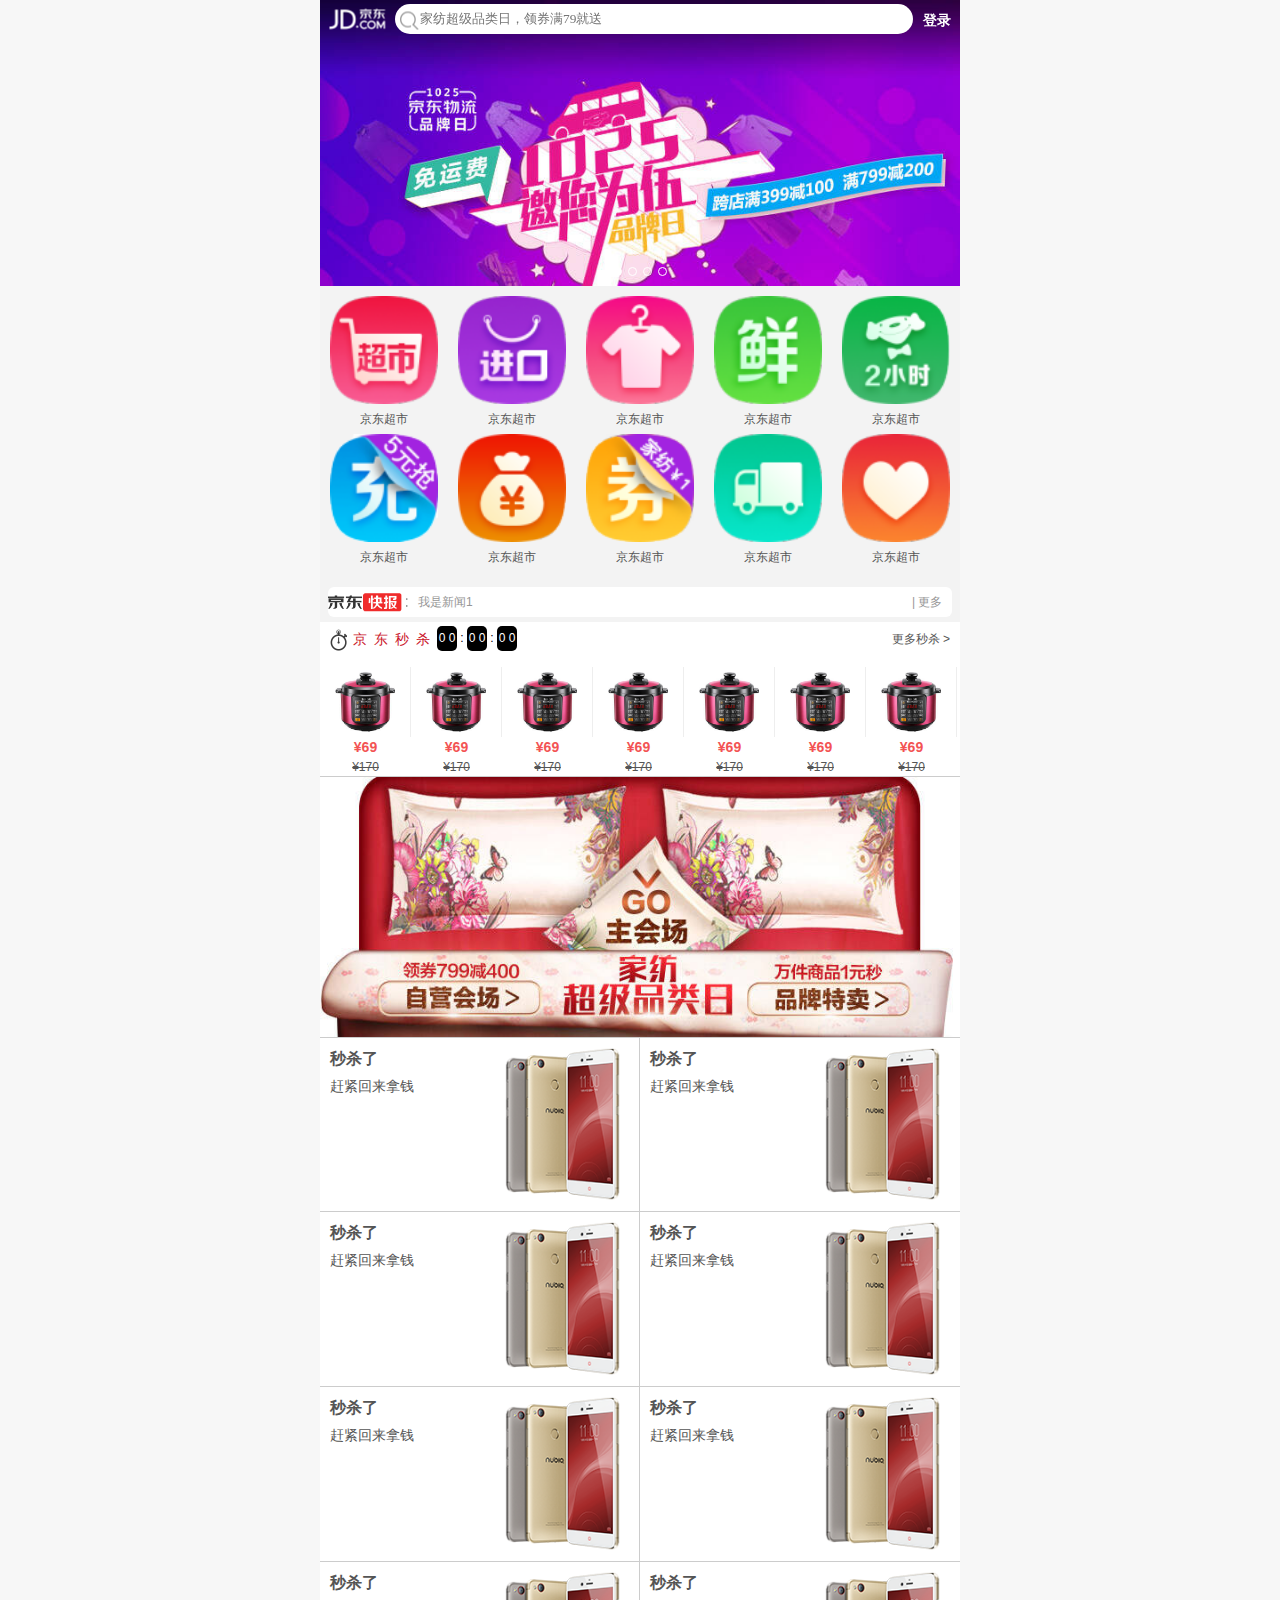
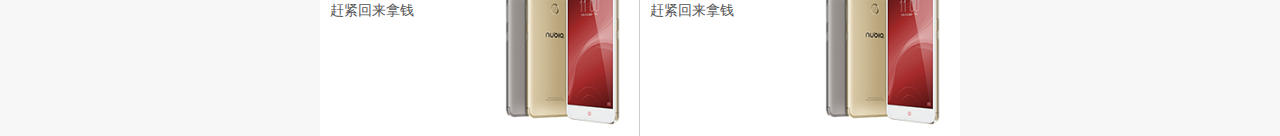
<file: index.html>
<!DOCTYPE html>
<html lang="en">
<head>
	<meta charset="UTF-8">
	<meta name="viewport" content="width=device-width, user-scalable=no, initial-scale=1.0, maximum-scale=1.0, minimum-scale=1.0">
	<title>Document</title>
	<link rel="stylesheet" href="css/base.css">
	<link rel="stylesheet" href="css/common.css">
	<link rel="stylesheet" href="css/index.css">
</head>
<body>
	<!-- 头部开始 -->
	<header class="jd-header clearfix">
		<div class="left fl jd-icons cw-center"></div>
		<a href="#" class="right fr">登录</a>
		<div class="center jd-icons cw-center-y">
			<input type="search" placeholder="家纺超级品类日，领券满79就送">
		</div>
	</header>

	<!-- 焦点图区域 -->
	<section class="jd-carouse">
		<ul class="carouse-wrap">
			<li><a href="#"><img src="image/imgs/banner01.jpg" alt=""></a></li>
			<li><a href="#"><img src="image/imgs/banner02.jpg" alt=""></a></li>
			<li><a href="#"><img src="image/imgs/banner03.jpg" alt=""></a></li>
			<li><a href="#"><img src="image/imgs/banner04.jpg" alt=""></a></li>
		</ul>
		<ol class="point-wrap">
		</ol>
	</section>

	<!-- 导航区域 -->
	<nav class="jd-nav">
		<ul class="clearfix">
			<li class="fl w20">
				<a href="#"><img src="image/icons/nav01.png" alt=""></a>
				<p class="nav-txt">京东超市</p>
			</li>
			<li class="fl w20">
				<a href="#"><img src="image/icons/nav02.png" alt=""></a>
				<p class="nav-txt">京东超市</p>
			</li>
			<li class="fl w20">
				<a href="#"><img src="image/icons/nav03.png" alt=""></a>
				<p class="nav-txt">京东超市</p>
			</li>
			<li class="fl w20">
				<a href="#"><img src="image/icons/nav04.png" alt=""></a>
				<p class="nav-txt">京东超市</p>
			</li>
			<li class="fl w20">
				<a href="#"><img src="image/icons/nav05.png" alt=""></a>
				<p class="nav-txt">京东超市</p>
			</li>
			<li class="fl w20">
				<a href="#"><img src="image/icons/nav06.png" alt=""></a>
				<p class="nav-txt">京东超市</p>
			</li>
			<li class="fl w20">
				<a href="#"><img src="image/icons/nav07.png" alt=""></a>
				<p class="nav-txt">京东超市</p>
			</li>
			<li class="fl w20">
				<a href="#"><img src="image/icons/nav08.png" alt=""></a>
				<p class="nav-txt">京东超市</p>
			</li>
			<li class="fl w20">
				<a href="#"><img src="image/icons/nav09.png" alt=""></a>
				<p class="nav-txt">京东超市</p>
			</li>
			<li class="fl w20">
				<a href="#"><img src="image/icons/nav10.png" alt=""></a>
				<p class="nav-txt">京东超市</p>
			</li>
		</ul>
	</nav>
	
	<!-- 京东快报 -->
	<section class="jd-news">
		<div class="jd-news-wrap clearfix">
			<div class="left fl">
				<img class="c-center" src="image/icons/jd-news-tit.png" alt="">
			</div>
			<a href="#" class="right fr">| 更多</a>
			<div class="center news-scroll-wrap">
				<ul class="jd-news-scroll">
					<li class="one-txt-cut"><a href="#">我是新闻1</a></li>
					<li class="one-txt-cut"><a href="#">我是新闻2</a></li>
					<li class="one-txt-cut"><a href="#">我是新闻3</a></li>
					<li class="one-txt-cut"><a href="#">我是新闻4</a></li>
					<li class="one-txt-cut"><a href="#">我是新闻5</a></li>
				</ul>
			</div>
		</div>
	</section>
	
	<!-- 京东秒杀 -->
	<section class="jd-seckill">
		<div class="jd-kill-t clearfix">
			<div class="jd-kill-time fl jd-icons cw-center-y">京东秒杀
				<div class="jd-time-info c-center-y clearfix">
					<span>0</span>
					<span>0</span>
					<span>:</span>
					<span>0</span>
					<span>0</span>
					<span>:</span>
					<span>0</span>
					<span>0</span>
				</div>
			</div>
			<div class="jd-kill-more fr">更多秒杀 ></div>
		</div>
		<div class="jd-kill-b">
			<ul class="jd-kill-scroll clearfix">
				<li class="fl">
					<a class="jd-kill-pro" href="#"><img class="c-center" src="image/imgs/sec01.jpg" alt=""></a>
					<p class="new-pri">¥69</p>
					<p class="old-pri">¥170</p>
				</li>
				<li class="fl">
					<a class="jd-kill-pro" href="#"><img class="c-center" src="image/imgs/sec01.jpg" alt=""></a>
					<p class="new-pri">¥69</p>
					<p class="old-pri">¥170</p>
				</li>
				<li class="fl">
					<a class="jd-kill-pro" href="#"><img class="c-center" src="image/imgs/sec01.jpg" alt=""></a>
					<p class="new-pri">¥69</p>
					<p class="old-pri">¥170</p>
				</li>
				<li class="fl">
					<a class="jd-kill-pro" href="#"><img class="c-center" src="image/imgs/sec01.jpg" alt=""></a>
					<p class="new-pri">¥69</p>
					<p class="old-pri">¥170</p>
				</li>
				<li class="fl">
					<a class="jd-kill-pro" href="#"><img class="c-center" src="image/imgs/sec01.jpg" alt=""></a>
					<p class="new-pri">¥69</p>
					<p class="old-pri">¥170</p>
				</li>
				<li class="fl">
					<a class="jd-kill-pro" href="#"><img class="c-center" src="image/imgs/sec01.jpg" alt=""></a>
					<p class="new-pri">¥69</p>
					<p class="old-pri">¥170</p>
				</li>
				<li class="fl">
					<a class="jd-kill-pro" href="#"><img class="c-center" src="image/imgs/sec01.jpg" alt=""></a>
					<p class="new-pri">¥69</p>
					<p class="old-pri">¥170</p>
				</li>
				<li class="fl">
					<a class="jd-kill-pro" href="#"><img class="c-center" src="image/imgs/sec01.jpg" alt=""></a>
					<p class="new-pri">¥69</p>
					<p class="old-pri">¥170</p>
				</li>
			</ul>
		</div>
	</section>

	<!-- 京东主会场 -->
	<section class="jd-main">
		<ul class="clearfix">
			<li class="w33 fl"><a href="#"><img src="image/imgs/item01.jpg" alt=""></a></li>
			<li class="w33 fl"><a href="#"><img src="image/imgs/item02.jpg" alt=""></a></li>
			<li class="w33 fl"><a href="#"><img src="image/imgs/item03.jpg" alt=""></a></li>
		</ul>
	</section>
	
	<!-- 产品图区域 -->
	<section class="jd-product">
		<div class="jd-pro-items top-line clearfix">
			<div class="jd-pro-item fl w50 right-line">
				<div class="jd-pro-txt">
					<h3>秒杀了</h3>
					<p>赶紧回来拿钱</p>
				</div>
				<div class="jd-pro-pic fr">
					<img src="image/imgs/product01.jpg" alt="">
				</div>
			</div>
			<div class="jd-pro-item fl w50">
				<div class="jd-pro-txt">
					<h3>秒杀了</h3>
					<p>赶紧回来拿钱</p>
				</div>
				<div class="jd-pro-pic fr">
					<img src="image/imgs/product01.jpg" alt="">
				</div>
			</div>
		</div>
		<div class="jd-pro-items top-line clearfix">
			<div class="jd-pro-item fl w50 right-line">
				<div class="jd-pro-txt">
					<h3>秒杀了</h3>
					<p>赶紧回来拿钱</p>
				</div>
				<div class="jd-pro-pic fr">
					<img src="image/imgs/product01.jpg" alt="">
				</div>
			</div>
			<div class="jd-pro-item fl w50">
				<div class="jd-pro-txt">
					<h3>秒杀了</h3>
					<p>赶紧回来拿钱</p>
				</div>
				<div class="jd-pro-pic fr">
					<img src="image/imgs/product01.jpg" alt="">
				</div>
			</div>
		</div>
		<div class="jd-pro-items top-line clearfix">
			<div class="jd-pro-item fl w50 right-line">
				<div class="jd-pro-txt">
					<h3>秒杀了</h3>
					<p>赶紧回来拿钱</p>
				</div>
				<div class="jd-pro-pic fr">
					<img src="image/imgs/product01.jpg" alt="">
				</div>
			</div>
			<div class="jd-pro-item fl w50">
				<div class="jd-pro-txt">
					<h3>秒杀了</h3>
					<p>赶紧回来拿钱</p>
				</div>
				<div class="jd-pro-pic fr">
					<img src="image/imgs/product01.jpg" alt="">
				</div>
			</div>
		</div>
		<div class="jd-pro-items top-line clearfix">
			<div class="jd-pro-item fl w50 right-line">
				<div class="jd-pro-txt">
					<h3>秒杀了</h3>
					<p>赶紧回来拿钱</p>
				</div>
				<div class="jd-pro-pic fr">
					<img src="image/imgs/product01.jpg" alt="">
				</div>
			</div>
			<div class="jd-pro-item fl w50">
				<div class="jd-pro-txt">
					<h3>秒杀了</h3>
					<p>赶紧回来拿钱</p>
				</div>
				<div class="jd-pro-pic fr">
					<img src="image/imgs/product01.jpg" alt="">
				</div>
			</div>
		</div>
	</section>
	<script type="text/javascript" src="js/index.js"></script>
</body>
</html>
</file>
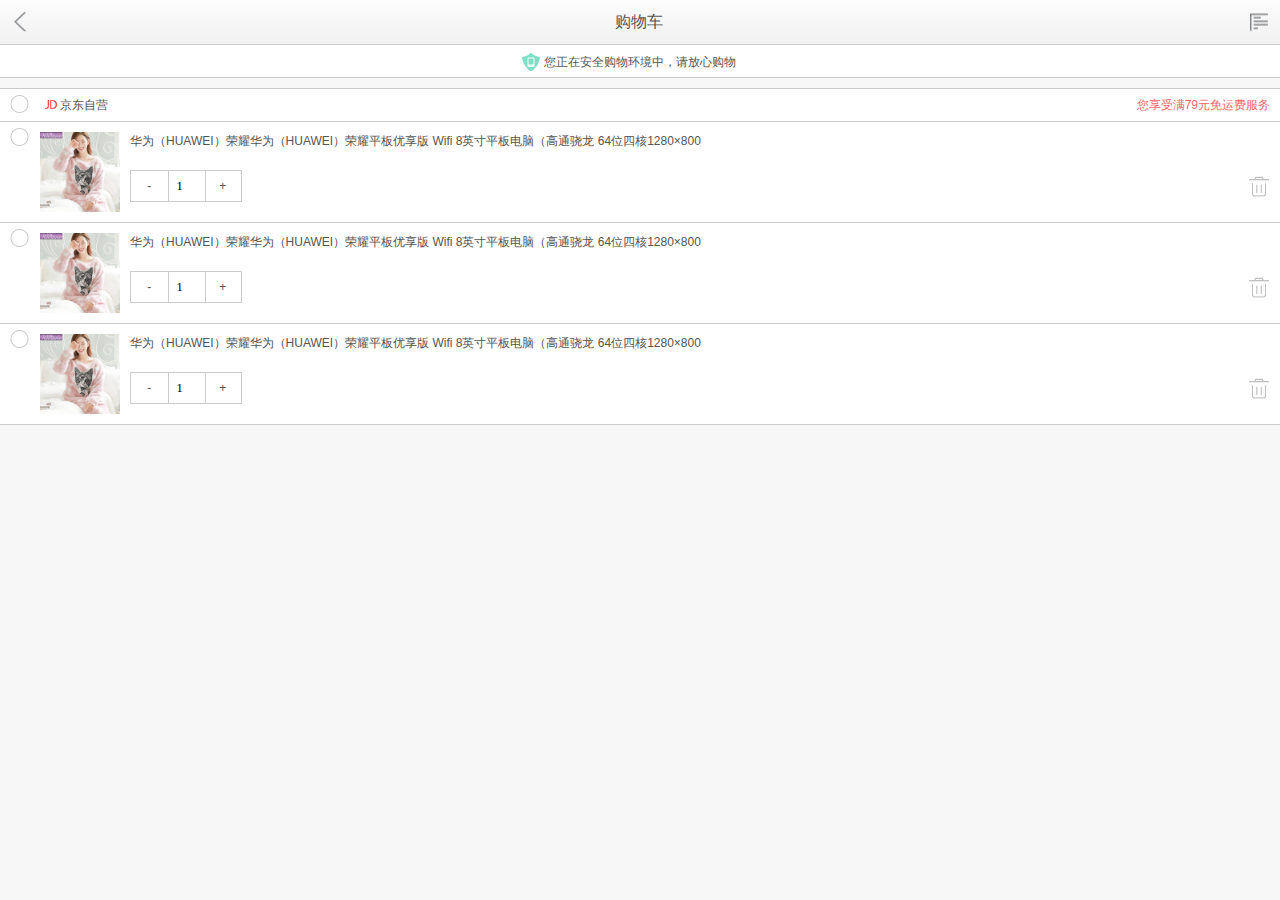
<file: cart.html>
<!DOCTYPE html>
<html lang="en">
<head>
	<meta charset="UTF-8">
	<meta name="viewport" content="width=device-width, user-scalable=no, initial-scale=1.0, maximum-scale=1.0, minimum-scale=1.0">
	<title>购物车页面</title>
	<link rel="stylesheet" href="css/base.css">
	<link rel="stylesheet" href="css/common.css">
	<link rel="stylesheet" href="css/animate.min.css">
	<link rel="stylesheet" href="css/cart.css">
</head>
<body>
	<!-- 头部开始 -->
	<header class="cate-header clearfix">
		<div class="left fl jd-icons cw-center"></div>
		<div class="right fr jd-icons cw-center"></div>
		<div class="center">
			购物车
		</div>
	</header>

	<!-- 安全提示 -->
	<section class="safe-tips mt45">
		<p class="cw-center-y animated bounceIn">您正在安全购物环境中，请放心购物</p>
	</section>
	<!-- 购物车主体 -->
	<section class="cart-main">
		<div class="cart-m-h clearfix">
			<div class="cart-mh-l fl">
				<div class="checkbox-wrap jd-icons cw-center fl" id="checkAll">
					<input type="checkbox">
				</div>
				<div class="jd-zy fl jd-icons cw-center-y">京东自营</div>
			</div>
			<div class="cart-mh-r fr">您享受满79元免运费服务</div>
		</div>
		<div class="cart-m-b">
			<div class="cart-pro-item">
				<div class="checkbox-wrap jd-icons cw-center fl" >
					<input type="checkbox">
				</div>
				<div class="cart-pro-info clearfix">
					<div class="img-wrap fl">
						<img src="image/imgs/detail01.jpg" alt="">
					</div>
					<div class="pro-txt-wrap">
						<p class="pro-txt-t txt-cut">
							华为（HUAWEI）荣耀华为（HUAWEI）荣耀平板优享版 Wifi 8英寸平板电脑（高通骁龙 64位四核1280×800 
						</p>
						<div class="pro-txt-b">
							<div class="pro-tb-l fl">
								<span class="jian">-</span>
								<span class="num"><input type="number" value="1"></span>
								<span class="jia">+</span>
							</div>
							<div class="pro-tb-r fr">
								<div class="del-t"></div>
								<div class="del-b"></div>
							</div>
						</div>
					</div>
				</div>
			</div>
			<div class="cart-pro-item">
				<div class="checkbox-wrap jd-icons cw-center fl" >
					<input type="checkbox">
				</div>
				<div class="cart-pro-info clearfix">
					<div class="img-wrap fl">
						<img src="image/imgs/detail01.jpg" alt="">
					</div>
					<div class="pro-txt-wrap">
						<p class="pro-txt-t txt-cut">
							华为（HUAWEI）荣耀华为（HUAWEI）荣耀平板优享版 Wifi 8英寸平板电脑（高通骁龙 64位四核1280×800 
						</p>
						<div class="pro-txt-b">
							<div class="pro-tb-l fl">
								<span class="jian">-</span>
								<span class="num"><input type="number" value="1"></span>
								<span class="jia">+</span>
							</div>
							<div class="pro-tb-r fr">
								<div class="del-t"></div>
								<div class="del-b"></div>
							</div>
						</div>
					</div>
				</div>
			</div>
			<div class="cart-pro-item">
				<div class="checkbox-wrap jd-icons cw-center fl" >
					<input type="checkbox">
				</div>
				<div class="cart-pro-info clearfix">
					<div class="img-wrap fl">
						<img src="image/imgs/detail01.jpg" alt="">
					</div>
					<div class="pro-txt-wrap">
						<p class="pro-txt-t txt-cut">
							华为（HUAWEI）荣耀华为（HUAWEI）荣耀平板优享版 Wifi 8英寸平板电脑（高通骁龙 64位四核1280×800 
						</p>
						<div class="pro-txt-b">
							<div class="pro-tb-l fl">
								<span class="jian">-</span>
								<span class="num"><input type="number" value="1"></span>
								<span class="jia">+</span>
							</div>
							<div class="pro-tb-r fr">
								<div class="del-t"></div>
								<div class="del-b"></div>
							</div>
						</div>
					</div>
				</div>
			</div>
		</div>
	</section>
	
	<!-- 模态框 -->
	<section class="pop-model">
		<div class="pop-info animated myaniamte c-center">
			<div class="pop-txt">
				<span class="h100"></span>
				<p class="">你确定是否要删除这个商品？</p>
			</div>
			<div class="btn-wrap clearfix">
				<button class="fl cancel">取消</button>
				<button class="fr sure">确定</button>
			</div>
		</div>
	</section>

	<script type="text/javascript" src="js/cart.js"></script>
</body>
</html>
</file>
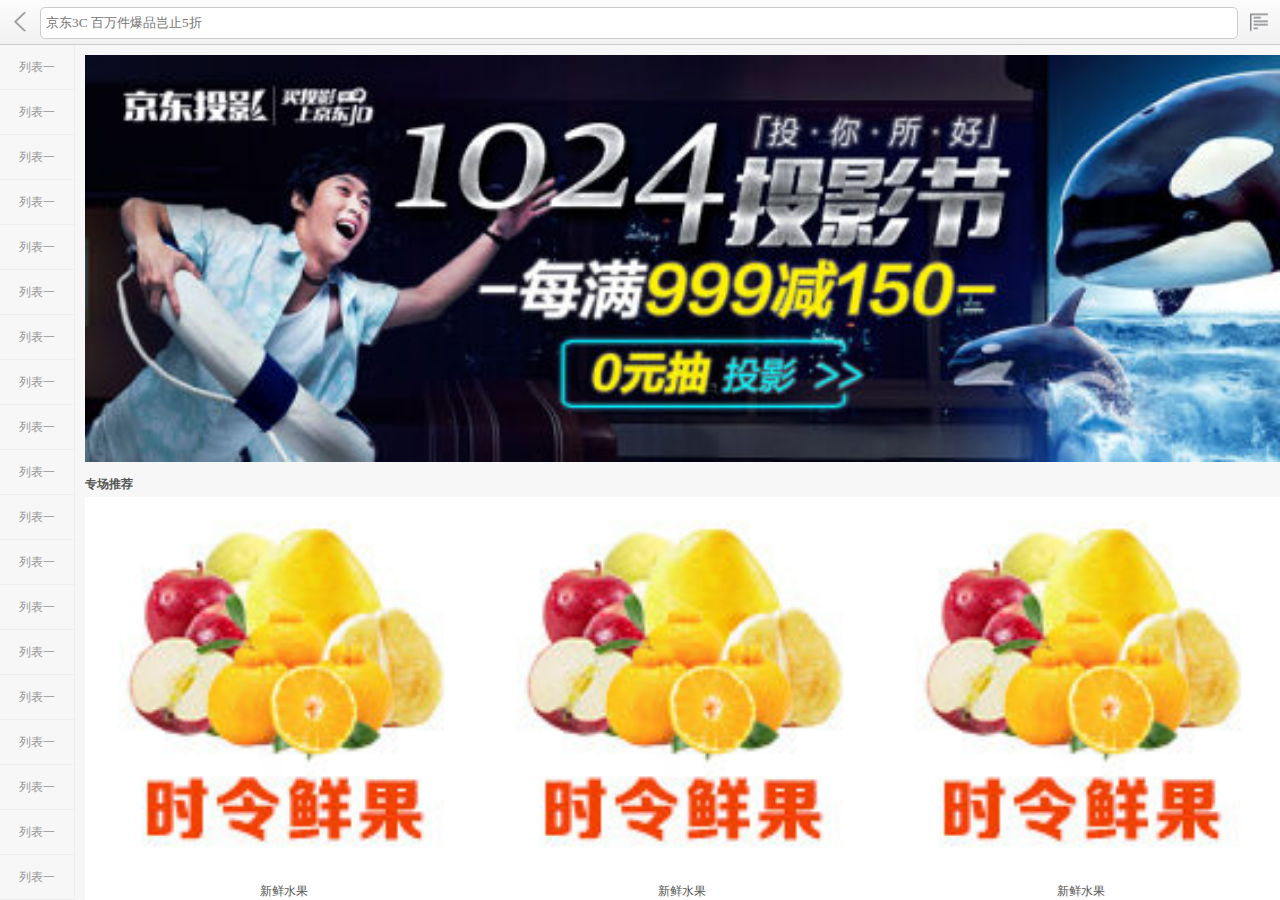
<file: category.html>
<!DOCTYPE html>
<html lang="en">
<head>
	<meta charset="UTF-8">
	<meta name="viewport" content="width=device-width, user-scalable=no, initial-scale=1.0, maximum-scale=1.0, minimum-scale=1.0">
	<title>京东分类页</title>
	<link rel="stylesheet" href="css/base.css">
	<link rel="stylesheet" href="css/common.css">
	<link rel="stylesheet" href="css/category.css">
</head>
<body>
	<!-- 头部开始 -->
	<header class="cate-header clearfix">
		<div class="left fl jd-icons cw-center"></div>
		<div class="right fr jd-icons cw-center"></div>
		<div class="center">
			<input type="search" placeholder="京东3C 百万件爆品岂止5折">
		</div>
	</header>
	
	<!-- 主体开始 -->	
	<section class="cate-main">
		<aside class="cate-aside fl" id="touch1">
			<ul class="touch-scroll">
				<li><a href="#">列表一</a></li>
				<li><a href="#">列表一</a></li>
				<li><a href="#">列表一</a></li>
				<li><a href="#">列表一</a></li>
				<li><a href="#">列表一</a></li>
				<li><a href="#">列表一</a></li>
				<li><a href="#">列表一</a></li>
				<li><a href="#">列表一</a></li>
				<li><a href="#">列表一</a></li>
				<li><a href="#">列表一</a></li>
				<li><a href="#">列表一</a></li>
				<li><a href="#">列表一</a></li>
				<li><a href="#">列表一</a></li>
				<li><a href="#">列表一</a></li>
				<li><a href="#">列表一</a></li>
				<li><a href="#">列表一</a></li>
				<li><a href="#">列表一</a></li>
				<li><a href="#">列表一</a></li>
				<li><a href="#">列表一</a></li>
				<li><a href="#">列表一</a></li>
				<li><a href="#">列表一</a></li>
				<li><a href="#">列表一</a></li>
				<li><a href="#">列表一</a></li>
				<li><a href="#">列表一</a></li>
				<li><a href="#">列表一</a></li>
				<li><a href="#">列表一</a></li>
				<li><a href="#">列表一</a></li>
				<li><a href="#">列表一</a></li>
			</ul>
		</aside>
		<article class="cate-article" id="touch2">
			<div class="touch-scroll">
				<div class="banner">
					<a href="#">
						<img src="image/imgs/cate_banner.jpg" alt="">
					</a>
				</div>
				<div class="pro-items">
					<h3>专场推荐</h3>
					<div class="pro-item">
						<ul class="pro-item-wrap">
							<li class="fl w33">
								<a class="img-wrap" href="#"><img src="image/imgs/cate_item01.jpg" alt=""></a>
								<p class="pro-txt">新鲜水果</p>
							</li>
							<li class="fl w33">
								<a class="img-wrap" href="#"><img src="image/imgs/cate_item01.jpg" alt=""></a>
								<p class="pro-txt">新鲜水果</p>
							</li>
							<li class="fl w33">
								<a class="img-wrap" href="#"><img src="image/imgs/cate_item01.jpg" alt=""></a>
								<p class="pro-txt">新鲜水果</p>
							</li>
						</ul>
					</div>
				</div>
				<div class="pro-items">
					<h3>专场推荐</h3>
					<div class="pro-item">
						<ul class="pro-item-wrap">
							<li class="fl w33">
								<a class="img-wrap" href="#"><img src="image/imgs/cate_item01.jpg" alt=""></a>
								<p class="pro-txt">新鲜水果</p>
							</li>
							<li class="fl w33">
								<a class="img-wrap" href="#"><img src="image/imgs/cate_item01.jpg" alt=""></a>
								<p class="pro-txt">新鲜水果</p>
							</li>
							<li class="fl w33">
								<a class="img-wrap" href="#"><img src="image/imgs/cate_item01.jpg" alt=""></a>
								<p class="pro-txt">新鲜水果</p>
							</li>
						</ul>
					</div>
				</div>
				<div class="pro-items">
					<h3>专场推荐</h3>
					<div class="pro-item">
						<ul class="pro-item-wrap">
							<li class="fl w33">
								<a class="img-wrap" href="#"><img src="image/imgs/cate_item01.jpg" alt=""></a>
								<p class="pro-txt">新鲜水果</p>
							</li>
							<li class="fl w33">
								<a class="img-wrap" href="#"><img src="image/imgs/cate_item01.jpg" alt=""></a>
								<p class="pro-txt">新鲜水果</p>
							</li>
							<li class="fl w33">
								<a class="img-wrap" href="#"><img src="image/imgs/cate_item01.jpg" alt=""></a>
								<p class="pro-txt">新鲜水果</p>
							</li>
						</ul>
					</div>
				</div>
				<div class="pro-items">
					<h3>专场推荐</h3>
					<div class="pro-item">
						<ul class="pro-item-wrap">
							<li class="fl w33">
								<a class="img-wrap" href="#"><img src="image/imgs/cate_item01.jpg" alt=""></a>
								<p class="pro-txt">新鲜水果</p>
							</li>
							<li class="fl w33">
								<a class="img-wrap" href="#"><img src="image/imgs/cate_item01.jpg" alt=""></a>
								<p class="pro-txt">新鲜水果</p>
							</li>
							<li class="fl w33">
								<a class="img-wrap" href="#"><img src="image/imgs/cate_item01.jpg" alt=""></a>
								<p class="pro-txt">新鲜水果</p>
							</li>
						</ul>
					</div>
				</div>
				<div class="pro-items">
					<h3>专场推荐</h3>
					<div class="pro-item">
						<ul class="pro-item-wrap">
							<li class="fl w33">
								<a class="img-wrap" href="#"><img src="image/imgs/cate_item01.jpg" alt=""></a>
								<p class="pro-txt">新鲜水果</p>
							</li>
							<li class="fl w33">
								<a class="img-wrap" href="#"><img src="image/imgs/cate_item01.jpg" alt=""></a>
								<p class="pro-txt">新鲜水果</p>
							</li>
							<li class="fl w33">
								<a class="img-wrap" href="#"><img src="image/imgs/cate_item01.jpg" alt=""></a>
								<p class="pro-txt">新鲜水果</p>
							</li>
						</ul>
					</div>
				</div>
			</div>
		</article>
	</section>

	<script type="text/javascript" src="js/category.js"></script>
</body>
</html>
</file>
<file: css/base.css>
@charset "utf-8";

/* 禁用iPhone中Safari的字号自动调整 */
html {
	-webkit-text-size-adjust: 100%;
	-ms-text-size-adjust: 100%;
	/* 解决IOS默认滑动很卡的情况 */
	-webkit-overflow-scrolling : touch; 
}

/* 禁止缩放表单 */
input[type="submit"], input[type="reset"], input[type="button"], input {
	resize: none;
	border: none;
}

/* 取消链接高亮  */
body, div, ul, li, ol, h1, h2, h3, h4, h5, h6, input, textarea, select, p, dl, dt, dd, a, img, button, form, table, th, tr, td, tbody, article, aside, details, figcaption, figure, footer, header, hgroup, menu, nav, section {
	-webkit-tap-highlight-color: rgba(0, 0, 0, 0);
}

/* 设置HTML5元素为块 */
article, aside, details, figcaption, figure, footer, header, hgroup, menu, nav, section {
	display: block;
}

/* 图片自适应 */
img {
	width: 100%;
	height: auto;
	width: auto\9; /* ie8 */
	display: block;
	-ms-interpolation-mode: bicubic;/*为了照顾ie图片缩放失真*/
}

/* 初始化 */
body, div, ul, li, ol, h1, h2, h3, h4, h5, h6, input, textarea, select, p, dl, dt, dd, a, img, button, form, table, th, tr, td, tbody, article, aside, details, figcaption, figure, footer, header, hgroup, menu, nav, section {
	margin: 0;
	padding: 0;
}
body {
	font: 12px/1.5 'Microsoft YaHei','宋体', Tahoma, Arial, sans-serif;
	color: #555;
	background-color: #F7F7F7;
}
em, i {
	font-style: normal;
}
ul,li{
	list-style-type: none;
}
strong {
	font-weight: normal;
}
.clearfix:after {
	content: "";
	display: block;
	visibility: hidden;
	height: 0;
	clear: both;
}
.clearfix {
	zoom: 1;
}
a {
	text-decoration: none;
	color: #969696;
	font-family: 'Microsoft YaHei', Tahoma, Arial, sans-serif;
}
a:hover {
	text-decoration: none;
}
ul, ol {
	list-style: none;
}
h1, h2, h3, h4, h5, h6 {
	font-size: 100%;
	font-family: 'Microsoft YaHei';
}
img {
	border: none;
}
input{
	font-family: 'Microsoft YaHei';
}
/*单行溢出*/
.one-txt-cut{
	overflow: hidden;
	white-space: nowrap;
	text-overflow: ellipsis;
}
/*多行溢出 手机端使用*/
.txt-cut{
	overflow : hidden;
    text-overflow: ellipsis;
    display: -webkit-box;
    /* -webkit-line-clamp: 2; */
    -webkit-box-orient: vertical;
}
.w50{
	width: 50%;
}
.w25{
	width: 25%;
}
.w20{
	width: 20%;
}
.w33{
	width: 33.333333%;
}
.fl{
	float: left;
}
.fr{
	float: right;
}
.db{
	display: block !important;
}
.dn{
	display: none;
}
</file>
<file: css/common.css>
/*
* @Author: Administrator
* @Date:   2017-01-13 11:34:26
* @Last Modified by:   Administrator
* @Last Modified time: 2017-01-17 09:02:16
*/
/* 精灵图的公共类 */
.jd-icons:before {
	content: '';
	background:  url(../image/icons/jd-sprites.png) 0 0 no-repeat;
	/* 这里不能用50%，因为bgz参照的是父盒子的宽高 */
	-webkit-background-size: 200px;
	background-size: 200px;
}
/* 水平垂直居中的公共类 */
.c-center,.cw-center:before {
	position: absolute;
	left: 50%;
	top: 50%;
	transform:translate(-50%,-50%);
}
/* 水平居中公共类 */
.c-center-x,.cw-center-x:before {
	position: absolute;
	left: 50%;
	transform:translateX(-50%);
}
/* 垂直居中公共类 */
.c-center-y,.cw-center-y:before {
	position: absolute;
	top: 50%;
	transform:translateY(-50%);
}
/* 顶部边框公共类 */ 
.top-line:before {
	content: '';
	width: 100%;
	height: 0;
	border-top: 1px solid #ccc;
	position: absolute;
	top: 0;
	left: 0;
}
/* 右边边框公共类 */
.right-line:before {
	content: '';
	width: 0;
	height: 100%;
	border-right: 1px solid #ccc;
	position: absolute;
	right: 0;
	top: 0;
}


/* 共同的头部区域 */
/* 头部开始 */
.cate-header {
	width: 100%;
	height: 45px;
	border-bottom: 1px solid #ccc;
	-webkit-box-sizing:border-box;
	box-sizing:border-box;
	background-image: linear-gradient(to bottom,#FCFCFC,#F1F1F1);
	position: fixed;
	top: 0;
}
.cate-header .left {
	width: 40px;
	height: 44px;
	position: relative;
}
.cate-header .left:before {
	width:13px ;
	height: 20px;
	background-position: -24px 0;
}
.cate-header .right {
	width: 42px;
	height: 44px;
	position: relative;
}
.cate-header .right:before {
	width:18px ;
	height: 19px;
	background-position: -61px 0;
}
.cate-header .center {
	height: 44px;
	margin: 0 42px 0 40px;
	padding-top: 7px;
	-webkit-box-sizing: border-box;
	box-sizing: border-box;
}
.cate-header .center input[type="search"] {
	width: 100%;
	height: 32px;
	border: 1px solid #ccc;
	-webkit-box-sizing: border-box;
	box-sizing: border-box;
	background-color: #fff;
	border-radius: 5px;
	text-indent: 5px;
}
.mt45 {
	margin-top: 45px;
}

/* 公共的checkbox的类 */
.checkbox-wrap {
	width: 40px;
	height: 32px;
	position: relative;
}
.checkbox-wrap:before {
	width: 20px;
	height: 20px;
	background-position: -180px -90px;
}
.checkbox-wrap.checked:before {
	background-position: -180px -70px;
}
.checkbox-wrap input[type="checkbox"] {
	width: 100%;
	height: 100%;
	opacity: 0;
}

/* 模态框 */
.pop-model {
	width: 100%;
	height: 100%;
	position: fixed;
	left: 0;
	top: 0;
	z-index: 99999;
	background-color: rgba(0,0,0,.5);
	display: none;
}
.pop-info {
	width: 80%;
	height: 170px;
	background-color: #fff;
	border-radius: 5px;
	padding:10px;
	-webkit-box-sizing:border-box;
	box-sizing:border-box;
}
.pop-txt {
	height: 100px;
	position: relative;
	font-size: 0;
	text-align: center;
}
.pop-txt p {
	display: inline-block;
	vertical-align: middle;
	font-size: 12px;
}
.h100 {
	width: 0;
	height: 100%;
	display: inline-block;
	vertical-align: middle;
}
.btn-wrap {
	height: 45px;
	border-top: 1px solid #ccc;
}
.btn-wrap button {
	width: 45%;
	height: 35px;
	border: 1px solid #ccc;
	border-radius: 5px;
	margin-top: 10px;
	background-color: #fff;
	color: #ccc;
}
.btn-wrap button.sure {
	background-color: #D8505C;
	color: #fff;
}
</file>
<file: css/index.css>
/*
* @Author: Administrator
* @Date:   2017-01-13 11:34:50
* @Last Modified by:   Administrator
* @Last Modified time: 2017-01-16 09:12:27
*/
/* 头部开始 */
html{
	/* 约束最大宽 最小宽 */
	max-width: 640px;
	min-width: 320px;
	margin: 0 auto;
}
.jd-header {
	width: 100%;
	height: 40px;
	position: fixed;
	top: 0;
	max-width: 640px;
	min-width: 320px;
	margin: 0 auto;
	z-index: 99998;
}
.jd-header .left {
	width: 75px;
	height: 40px;
	position: relative;
}
.jd-header .left:before {
	width: 57px;
	height: 23px;
	background-position: 0 -109px;
}
.jd-header .right {
	width: 47px;
	height: 40px;
	line-height: 40px;
	text-align: center;
	color: #fff;
	font-size: 14px;
	font-weight: 700;
}
.jd-header .center {
	height: 40px;
	margin: 0 47px 0 75px;
	position: relative;
}
.jd-header .center:before {
	width: 19px;
	height: 19px;
	background-position: -60px -109px;
	left: 5px;
}
.jd-header .center input[type="search"]{
	width: 100%;
	height: 30px;
	background-color: #fff;
	border-radius: 15px;
	border:none;
	margin-top: 4px;
	text-indent: 25px;
}

/* nav */
.jd-nav {
	background-color: #F3F3F3;
	padding:10px 0;
}
.jd-nav a {
	padding:0 10px;
	display: block;
}
.jd-nav a img{
	/* width: 40px;
	height: 40px; */
	margin: 0 auto;
}
.jd-nav  .nav-txt {
	text-align: center;
	line-height: 30px;
}
	
/* 轮播区域 */
.jd-carouse {
	position: relative;
	overflow: hidden;
}	
.carouse-wrap {
	position: relative;
	min-height: 143px;
}

.carouse-wrap li {
	width: 100%;
	position: absolute;
	left: 0;
	top: 0;
	/* 不建议用left去移动位置 ，因为这样移动的是原点的原点*/
	-webkit-transform : translateX(100%);
	transform : translateX(100%);
}
.point-wrap {
	text-align: center;
	font-size: 0;
	position: absolute;
	left: 0;
	bottom: 10px;
	width: 100%;
}
.point-wrap li {
	width: 7px;
	height: 7px;
	border:1px solid #fff;
	border-radius: 50%;
	display: inline-block;
	margin: 0 3px;
}
.point-wrap li.active {
	background-color: #fff;
}


/* 京东快报 */
.jd-news {
	background-color: #F3F3F3;
	padding:5px 8px;
}
.jd-news-wrap {
	background-color: #fff;
	height: 30px;
	border-radius: 6px;
}
.jd-news-wrap .left{
	width: 80px;
	height: 30px;
	position: relative;
}
.jd-news-wrap .right {
	width: 40px;
	height: 30px;
	line-height: 30px;
}
.jd-news-wrap .center {
	height: 30px;
	margin: 0 40px 0 80px;
	overflow: hidden;
	position: relative;	
}
.jd-news-scroll {
	position: absolute;
	width: 100%;
	left: 0;
	top: 0;
}
.jd-news-scroll li {
	height: 30px;
	line-height: 30px;
	text-indent: 10px;
}

/* 秒杀区域 */
.jd-seckill {
	background-color: #fff;
}
.jd-kill-t {
	height: 35px;
	line-height: 35px;
}
.jd-kill-time {
	color: #ca1327;
	/* 字间距 */
	letter-spacing: 7px;
	text-indent: 33px;
	font-size: 14px;
	position: relative;
}
.jd-kill-time:before {
	width: 17px;
	height: 22px;
	background-position: -84px -109px;
	left: 10px;
}
.jd-kill-more {
	margin-right: 10px;
}
.jd-time-info {
	width: 100px;
	height: 28px;
	right: -100px;
	letter-spacing: 0;
	text-indent: 0;
	font-size: 0;
}
.jd-time-info > span {
	float: left;
	width: 10px;
	height: 25px;
	line-height: 25px;
	text-align: center;
	color: #fff;
	background-color: #000;
	font-size: 12px;
}
.jd-time-info > span:nth-child(3n+1) {
	border-radius: 5px 0 0 5px;
}
.jd-time-info > span:nth-child(3n+2) {
	border-radius: 0 5px 5px 0;
}
.jd-time-info > span:nth-child(3n) {
	background-color: transparent;
	color: #000;
}
.jd-kill-b {
	margin-top: 10px;
	overflow: scroll;
}
.jd-kill-b ul{
	/* 后面需要用JS去替换掉 */
	width: 10000px;
}
.jd-kill-pro {
	display: block;
	width: 90px;
	height: 70px;
	border-right: 1px solid #eee;
	position: relative;
}
.jd-kill-pro img {
	width: 60px;
	height: 60px;
}
.jd-kill-b p {
	text-align: center;
}
.new-pri {
	color: #F35353;
	font-weight: 700;
	font-size: 14px;
}
.old-pri {
	text-decoration: line-through;
}

.jd-main {
	border-top: 1px solid #ccc;
}
/* 产品主体区域 */
.jd-product {
	background-color: #fff;
}
.jd-pro-items {
	position: relative;
}
.jd-pro-item {
	position: relative;
	min-height: 82px;
	padding: 10px;
	-webkit-box-sizing:border-box;
	box-sizing:border-box;
}
.jd-pro-pic {
	width: 45%;
}
.jd-pro-txt {
	position: absolute;
	left: 10px;
	top: 10px;
}
.jd-pro-txt h3{
	font-size: 16px;
}
.jd-pro-txt p {
	font-size: 14px;
	line-height: 30px;
}
</file>
<file: css/cart.css>
/*
* @Author: Administrator
* @Date:   2017-01-16 14:50:17
* @Last Modified by:   Administrator
* @Last Modified time: 2017-01-17 09:10:08
*/
/* 头部开始 */
.cate-header .center{
	font-size: 16px;
	text-align: center;
	line-height: 30px;
}
/* 安全提示 */
.safe-tips {
	text-align: center;
	line-height: 34px;
	height: 32px;
	border-bottom: 1px solid #ccc;
	background-color: #fff;
}
.safe-tips p{
	position: relative;
	width: 200px;
	height: 33px;
	margin: 0 auto;
}
.safe-tips p:before {
	content: '';
	width: 18px;
	height: 18px;
	left: -18px;
	background:  url(../image/icons/safe_icon.png) 0 0 no-repeat;
	-webkit-background-size: 100% 100%;
	background-size: 100% 100%;
}

/* 主体区域 */
.cart-main {
	margin-top: 10px;
	background-color: #fff;
}
.cart-m-h {
	height: 32px;
	border-top: 1px solid #ccc;
	border-bottom: 1px solid #ccc;
}
.cart-mh-r {
	line-height: 32px;
	color: #F16868;
	margin-right: 10px;
}
.jd-zy {
	line-height: 32px;
	margin-left: 20px;
	position: relative;
}
.jd-zy:before {
	width: 15px;
	height: 10px;
	-webkit-background-size: 120px;
	background-size: 120px;
	left: -15px;
}
.cart-pro-item {
	border-bottom: 1px solid #ccc;
}
.cart-pro-info {
	margin-left: 40px;
	height: 100px;
}
.img-wrap {
	width: 80px;
	height: 100px;
}
.img-wrap img {
	width: 80px;
	height: 80px;
	margin-top: 10px;
}
.pro-txt-wrap {
	margin-left: 90px;
	height: 100px;
	overflow: hidden;
}
.pro-txt-wrap .pro-txt-t {
	margin-top: 10px;
	-webkit-line-clamp: 2;
}
.pro-txt-wrap .pro-txt-b {
	margin-top: 20px;
}
.pro-txt-wrap .pro-tb-l {
	border: 1px solid #ccc;
	width: 110px;
	height: 30px;
	font-size: 0;
}
.pro-txt-wrap .pro-tb-l span {
	width: 33.3333%;
	height: 30px;
	display: inline-block;
	font-size: 12px;
	text-align: center;
	line-height: 30px;
}
.pro-txt-wrap .pro-tb-l span:nth-child(2) input{
	width: 100%;
	height: 100%;
	border-left: 1px solid #ccc;
	border-right: 1px solid #ccc;
	text-align: center;
}
.pro-txt-wrap .pro-tb-r {
	margin-right: 10px;
    margin-top: 5px;
}
.pro-tb-r .del-t {
	width: 20px;
	height: 5px;
	background:  url(../image/icons/delete_up.png) 0 0 no-repeat;
	-webkit-background-size: 100% 100%;
	background-size: 100% 100%;
	position: relative;
	left: -1px;
	top: 1px;
	-webkit-transition:transform .5s;
	transition:transform .5s;
}
.pro-tb-r .del-b {
	width: 18px;
	height: 18px;
	background:  url(../image/icons/delete_down.png) 0 0 no-repeat;
	-webkit-background-size: 100% 100%;
	background-size: 100% 100%;
}

/* 自定义动画 */
.myaniamte{
	animation-name : myaniamte;
}

@keyframes myaniamte {
	

:hov

.cls

element.style {
}
.myBounceInDown {
    animation-name: myBounceInDown;
    -webkit-animation-name: myBounceInDown;
}
.animated {
    -webkit-animation-duration: 1s;
    animation-duration: 1s;
    -webkit-animation-fill-mode: both;
    animation-fill-mode: both;
}
.pop-info {
    width: 80%;
    height: 160px;
    border-radius: 5px;
    background-color: #fff;
    padding: 10px;
    position: relative;
    box-sizing: border-box;
}
.b-center, .bw-center:before {
    position: absolute;
    left: 50%;
    top: 50%;
    -webkit-transform: translate(-50%,-50%);
    transform: translate(-50%,-50%);
}
body, div, ul, li, ol, h1, h2, h3, h4, h5, h6, input, textarea, select, p, dl, dt, dd, a, img, button, form, table, th, tr, td, tbody, article, aside, details, figcaption, figure, footer, header, hgroup, menu, nav, section {
    margin: 0;
    padding: 0;
}
body, div, ul, li, ol, h1, h2, h3, h4, h5, h6, input, textarea, select, p, dl, dt, dd, a, img, button, form, table, th, tr, td, tbody, article, aside, details, figcaption, figure, footer, header, hgroup, menu, nav, section {
    -webkit-tap-highlight-color: rgba(0, 0, 0, 0);
}
user agent stylesheet
div {
    display: block;
}
Inherited from section.pop-model
body, div, ul, li, ol, h1, h2, h3, h4, h5, h6, input, textarea, select, p, dl, dt, dd, a, img, button, form, table, th, tr, td, tbody, article, aside, details, figcaption, figure, footer, header, hgroup, menu, nav, section {
    -webkit-tap-highlight-color: rgba(0, 0, 0, 0);
}
Inherited from body
body {
    font: 12px/1.5 'Microsoft YaHei','宋体', Tahoma, Arial, sans-serif;
    color: #555;
    background-color: #F7F7F7;
}
body, div, ul, li, ol, h1, h2, h3, h4, h5, h6, input, textarea, select, p, dl, dt, dd, a, img, button, form, table, th, tr, td, tbody, article, aside, details, figcaption, figure, footer, header, hgroup, menu, nav, section {
    -webkit-tap-highlight-color: rgba(0, 0, 0, 0);
}
Inherited from html
html {
    -webkit-text-size-adjust: 100%;
    -ms-text-size-adjust: 100%;
    -webkit-overflow-scrolling: touch;
}
@keyframes myBounceInDown
	0%, 60%, 75%, 90%, 100% {
	    -webkit-animation-timing-function: cubic-bezier(.215,.61,.355,1);
	    animation-timing-function: cubic-bezier(.215,.61,.355,1);
	}
	0% {
	    opacity: 0;
	    -webkit-transform: translate3d(-50%,-3000px,0);
	    transform: translate3d(-50%,-3000px,0);
	}
	60% {
	    opacity: 1;
	    -webkit-transform: translate3d(-50%,10%,0);
	    transform: translate3d(-50%,10%,0);
	}
	75% {
	    -webkit-transform: translate3d(-50%,-70%,0);
	    transform: translate3d(-50%,-70%,0);
	}
	90% {
	    -webkit-transform: translate3d(-50%,-45%,0);
	    transform: translate3d(-50%,-45%,0);
	}
	100% {
	    -webkit-transform: translate3d(-50%,-50%,0);
	    transform: translate3d(-50%,-50%,0);
	}
}
</file>
<file: css/category.css>
/*
* @Author: Administrator
* @Date:   2017-01-16 09:21:39
* @Last Modified by:   Administrator
* @Last Modified time: 2017-01-16 14:52:45
*/

/* 主体区域 */
html,body {
	height: 100%;
}
.cate-main {
	height: 100%;
	padding-top: 45px;
	-webkit-box-sizing: border-box;
	box-sizing: border-box;
}
.cate-aside {
	width: 75px;
	height: 100%;
	border-right: 1px solid #eee;
	-webkit-box-sizing: border-box;
	box-sizing: border-box;
	overflow: hidden;
}
.cate-aside li {
	height: 45px;
	border-bottom: 1px solid #eee;
	-webkit-box-sizing: border-box;
	box-sizing: border-box;
	line-height: 45px;
	text-align: center;
}
.cate-article {
	margin-left: 75px;
	height: 100%;
	padding-left: 10px;
	overflow: hidden;
}
.cate-article .banner {
	margin-top: 10px;
}
.cate-article .pro-item-wrap {
	overflow: hidden;
}
.cate-article .pro-items {
	margin-top: 10px;
}
.cate-article .pro-items h3 {
	line-height: 25px;
}
.cate-article .pro-item {
	background-color: #fff;
}
.cate-article .img-wrap {
	display: block;
	padding: 0 10px;
}
.cate-article .pro-txt {
	text-align: center;
	line-height: 30px;
}
</file>
